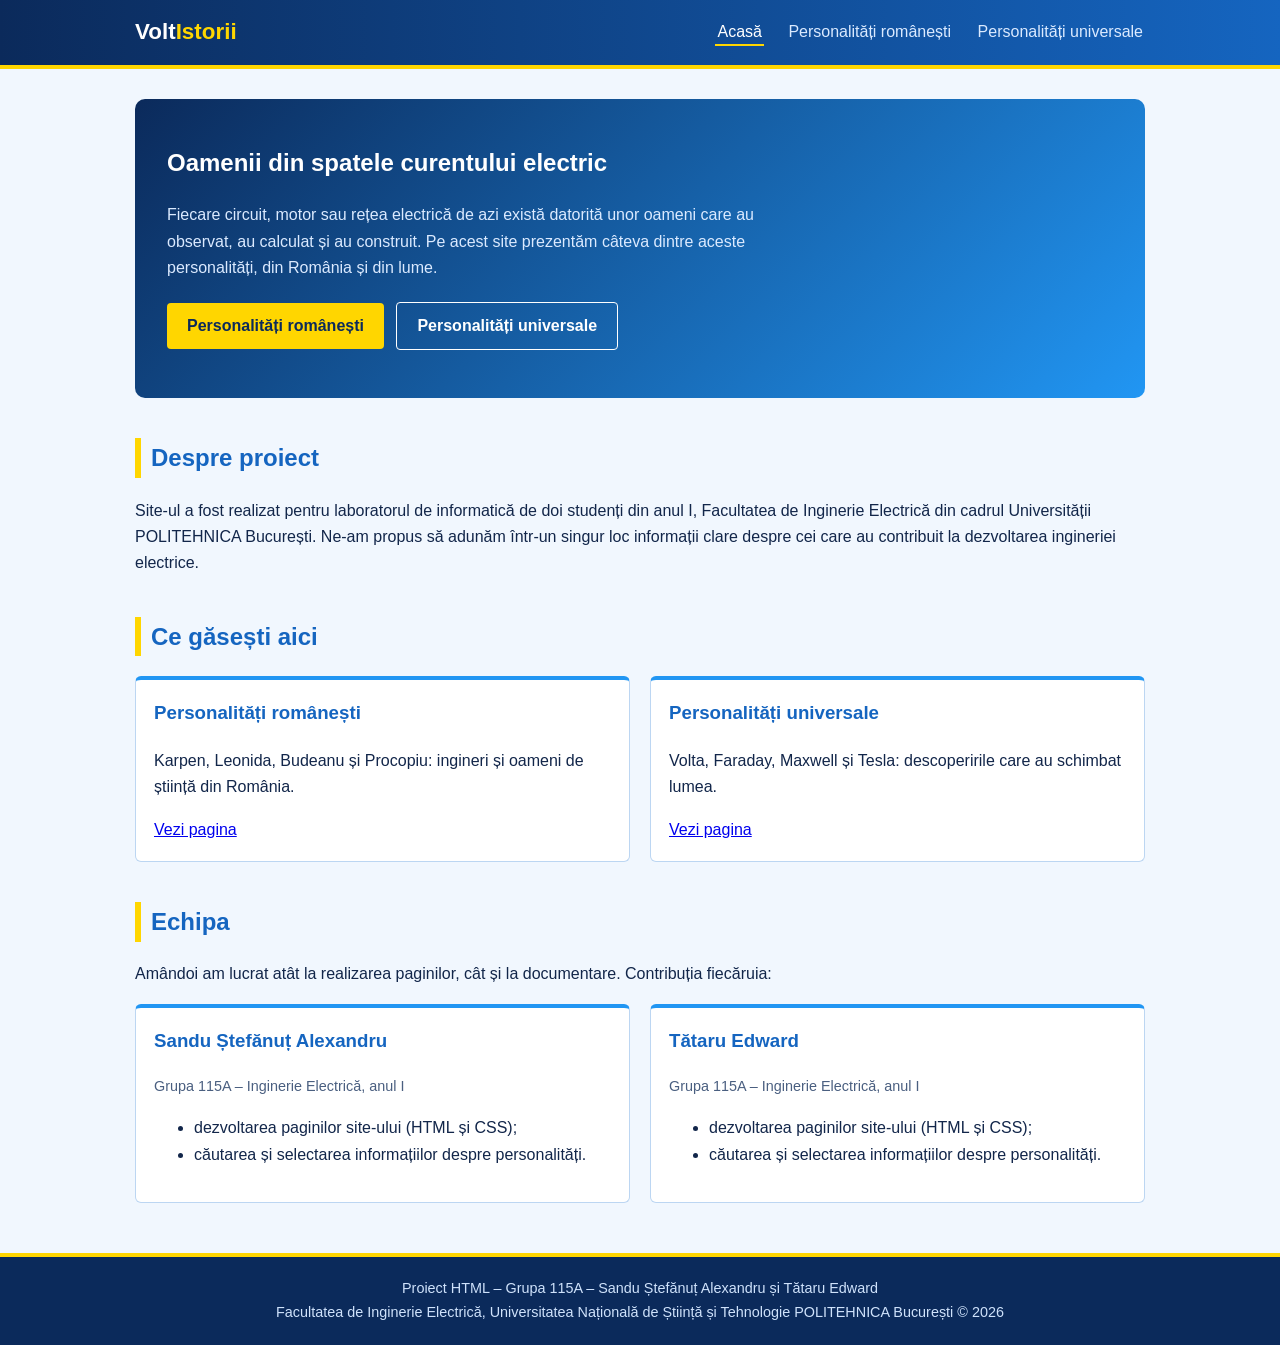
<file: index.html>
<!DOCTYPE html>
<html lang="ro">
<head>
  <meta charset="UTF-8">
  <meta name="viewport" content="width=device-width, initial-scale=1">
  <title>Acasă | VoltIstorii</title>
  <link rel="stylesheet" href="style.css">
</head>
<body>
<header>
  <div class="bara">
    <a class="logo" href="index.html">Volt<span>Istorii</span></a>
    <nav>
      <a href="index.html" class="activ">Acasă</a>
      <a href="nationale.html">Personalități românești</a>
      <a href="universale.html">Personalități universale</a>
    </nav>
  </div>
</header>
<main>
  <section class="hero">
    <h1>Oamenii din spatele curentului electric</h1>
    <p>Fiecare circuit, motor sau rețea electrică de azi există datorită unor oameni care au
       observat, au calculat și au construit. Pe acest site prezentăm câteva dintre aceste
       personalități, din România și din lume.</p>
    <a class="buton" href="nationale.html">Personalități românești</a>
    <a class="buton alb" href="universale.html">Personalități universale</a>
  </section>

  <h2>Despre proiect</h2>
  <p>Site-ul a fost realizat pentru laboratorul de informatică de doi studenți din anul I,
     Facultatea de Inginerie Electrică din cadrul Universității POLITEHNICA București.
     Ne-am propus să adunăm într-un singur loc informații clare despre cei care au contribuit
     la dezvoltarea ingineriei electrice.</p>

  <h2>Ce găsești aici</h2>
  <div class="grila">
    <div class="card">
      <h3>Personalități românești</h3>
      <p>Karpen, Leonida, Budeanu și Procopiu: ingineri și oameni de știință din România.</p>
      <a href="nationale.html">Vezi pagina</a>
    </div>
    <div class="card">
      <h3>Personalități universale</h3>
      <p>Volta, Faraday, Maxwell și Tesla: descoperirile care au schimbat lumea.</p>
      <a href="universale.html">Vezi pagina</a>
    </div>
  </div>

  <h2>Echipa</h2>
  <p>Amândoi am lucrat atât la realizarea paginilor, cât și la documentare. Contribuția fiecăruia:</p>
  <div class="grila">
    <div class="card">
      <h3>Sandu Ștefănuț Alexandru</h3>
      <p class="info">Grupa 115A &ndash; Inginerie Electrică, anul I</p>
      <ul>
        <li>dezvoltarea paginilor site-ului (HTML și CSS);</li>
        <li>căutarea și selectarea informațiilor despre personalități.</li>
      </ul>
    </div>
    <div class="card">
      <h3>Tătaru Edward</h3>
      <p class="info">Grupa 115A &ndash; Inginerie Electrică, anul I</p>
      <ul>
        <li>dezvoltarea paginilor site-ului (HTML și CSS);</li>
        <li>căutarea și selectarea informațiilor despre personalități.</li>
      </ul>
    </div>
  </div>
</main>
<footer>
  Proiect HTML &ndash; Grupa 115A &ndash; Sandu Ștefănuț Alexandru și Tătaru Edward<br>
  Facultatea de Inginerie Electrică, Universitatea Națională de Știință și Tehnologie POLITEHNICA București &copy; 2026
</footer>
</body>
</html>
</file>
<file: style.css>
/* ===== Stiluri comune - tema albastră "curent electric" ===== */
:root {
  --bleu-inchis: #0b2a5b;   /* titluri, antet, subsol */
  --albastru: #1565c0;      /* culoarea principală */
  --albastru-viu: #2196f3;  /* accente */
  --albastru-pal: #e3f0fd;  /* fundaluri de carduri */
  --galben: #ffd600;        /* "scânteia" */
  --text: #12264a;
  --gri: #4a5f80;
  --fundal: #f1f7fe;
  --bordura: #bcd6f2;
}
* { box-sizing: border-box; }
body {
  margin: 0;
  font-family: "Segoe UI", Arial, sans-serif;
  line-height: 1.65;
  color: var(--text);
  background: var(--fundal);
}

/* ----- Antet + meniu ----- */
header {
  background: linear-gradient(90deg, var(--bleu-inchis), var(--albastru));
  border-bottom: 4px solid var(--galben);
}
.bara {
  max-width: 1050px;
  margin: 0 auto;
  padding: 14px 20px;
  display: flex;
  justify-content: space-between;
  align-items: center;
  flex-wrap: wrap;
}
.logo { font-size: 1.4rem; font-weight: 700; color: #fff; text-decoration: none; }
.logo span { color: var(--galben); }
nav a {
  margin-left: 18px;
  color: #dbeaff;
  text-decoration: none;
  padding: 4px 2px;
  border-bottom: 2px solid transparent;
}
nav a:hover, nav a.activ { color: #fff; border-bottom-color: var(--galben); }

/* ----- Continut ----- */
main { max-width: 1050px; margin: 0 auto; padding: 30px 20px 50px; }
h1 { color: var(--bleu-inchis); margin-top: 0; }
h2 { color: var(--albastru); border-left: 6px solid var(--galben); padding-left: 10px; margin-top: 40px; }
h3 { color: var(--albastru); }

.hero {
  background: linear-gradient(135deg, var(--bleu-inchis), var(--albastru-viu));
  color: #fff;
  border-radius: 10px;
  padding: 44px 32px;
  margin-bottom: 30px;
}
.hero h1 { color: #fff; }
.hero p { max-width: 650px; color: #dbeaff; }

.buton {
  display: inline-block;
  background: var(--galben);
  color: var(--bleu-inchis);
  font-weight: 600;
  padding: 10px 20px;
  border-radius: 4px;
  text-decoration: none;
  margin: 4px 8px 4px 0;
}
.buton:hover { background: #fff; }
.buton.alb { background: transparent; color: #fff; border: 1px solid #fff; }
.buton.alb:hover { background: rgba(255,255,255,0.15); }

/* ----- Carduri (pagina principala) ----- */
.grila {
  display: grid;
  grid-template-columns: repeat(auto-fit, minmax(260px, 1fr));
  gap: 20px;
}
.card {
  background: #fff;
  border: 1px solid var(--bordura);
  border-top: 4px solid var(--albastru-viu);
  border-radius: 6px;
  padding: 18px;
}
.card h3 { margin-top: 0; }
.card .info { font-size: 0.9rem; color: var(--gri); }
.card:hover { box-shadow: 0 4px 14px rgba(21,101,192,0.2); }

/* ----- Profil personalitate ----- */
.profil {
  display: grid;
  grid-template-columns: 250px 1fr;
  gap: 26px;
  background: #fff;
  border: 1px solid var(--bordura);
  border-left: 6px solid var(--albastru);
  border-radius: 6px;
  padding: 24px;
  margin-bottom: 28px;
}
.profil h2 { margin-top: 0; border: none; padding: 0; font-size: 1.5rem; }
.profil figure { margin: 0; }
.profil img {
  width: 100%;
  height: 300px;
  object-fit: cover;
  border-radius: 6px;
  object-position: top;
  background: var(--albastru-pal);
  border: 1px solid var(--bordura);
}
.poza {
  height: 300px;
  display: flex;
  align-items: center;
  justify-content: center;
  text-align: center;
  background: var(--albastru-pal);
  border: 2px dashed var(--albastru-viu);
  border-radius: 6px;
  color: var(--gri);
}
.profil figcaption { font-size: 0.8rem; color: var(--gri); margin-top: 6px; }
.fisa { width: 100%; margin: 12px 0; font-size: 0.95rem; }
.fisa td:first-child { font-weight: 600; width: 38%; color: var(--bleu-inchis); }
.profil ul { padding-left: 20px; }
.profil li { margin-bottom: 4px; }
.stiati {
  background: var(--albastru-pal);
  border-left: 4px solid var(--galben);
  padding: 10px 14px;
  border-radius: 0 6px 6px 0;
  font-size: 0.95rem;
}

/* ----- Tabele ----- */
table { border-collapse: collapse; width: 100%; background: #fff; }
th, td { border: 1px solid var(--bordura); padding: 8px 12px; text-align: left; }
th { background: var(--albastru); color: #fff; }
tr:nth-child(even) td { background: var(--fundal); }
.fisa td { border: none; border-bottom: 1px solid var(--albastru-pal); background: none !important; padding: 5px 8px; }

/* ----- Subsol ----- */
footer {
  background: var(--bleu-inchis);
  color: #cfe2fb;
  text-align: center;
  padding: 20px;
  font-size: 0.9rem;
  border-top: 4px solid var(--galben);
}

/* ----- Telefon / ecran mic ----- */
@media (max-width: 700px) {
  .bara { flex-direction: column; align-items: flex-start; }
  nav { margin-top: 8px; }
  nav a { display: block; margin: 0; padding: 6px 0; }
  .profil { grid-template-columns: 1fr; }
  .profil img { height: 260px; }
}
</file>
